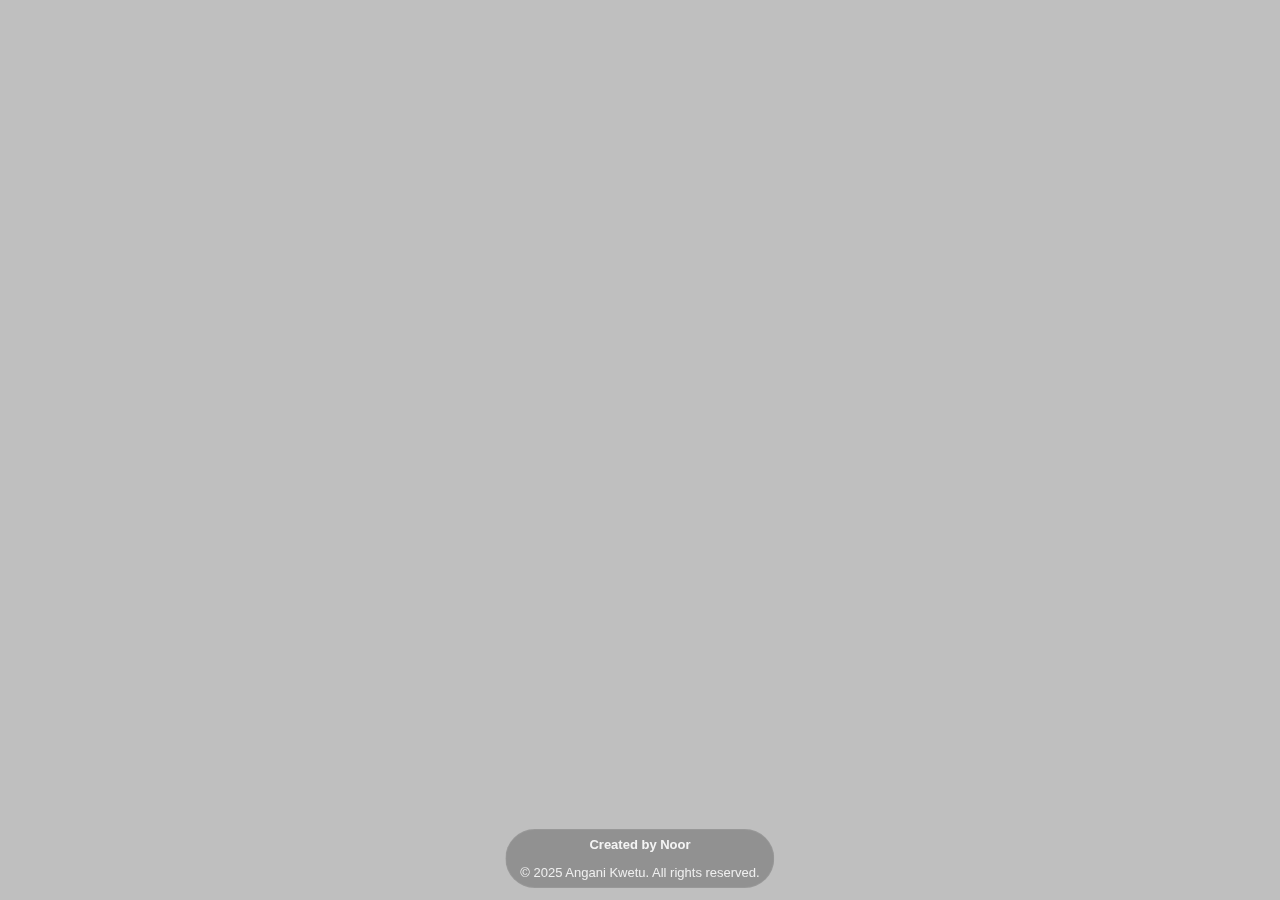
<file: index.html>
<!DOCTYPE html>
<html lang="en">
<head>
    <meta charset="UTF-8">
    <meta name="viewport" content="width=device-width, initial-scale=1.0">
    <title>Angani Kwetu - Welcome</title>
    <link rel="icon" type="image/x-icon" href="favicon.ico">
    <!-- Use the local stylesheet (paths moved out of Project/) -->
    <link rel="stylesheet" href="style.css">
    <style>
        .top-bar {
            display: flex;
            justify-content: space-between;
            align-items: center;
            margin-bottom: 18px;
        }
        .brand-text {
            font-weight: 600;
            color: rgba(255,255,255,0.86);
            letter-spacing: 0.3px;
        }
        .cta-buttons {
            display: flex;
            gap: 10px;
        }
        .cta-btn {
            padding: 10px 16px;
            border-radius: 12px;
            text-decoration: none;
            font-weight: 700;
            border: 1px solid rgba(255,255,255,0.08);
            background: rgba(255,255,255,0.05);
            color: #f5f5f5;
            transition: transform 160ms ease, box-shadow 200ms ease, background 200ms ease;
            box-shadow: 0 8px 24px rgba(0,0,0,0.18);
        }
        .cta-btn.primary {
            background: linear-gradient(135deg,#6c7bf3,#5b5fd6);
            border-color: rgba(255,255,255,0.14);
        }
        .cta-btn.secondary { background: rgba(255,255,255,0.08); }
        .cta-btn:hover { transform: translateY(-2px); box-shadow: 0 12px 34px rgba(0,0,0,0.24); }

        .headline {
            text-align: center;
            margin: 12px 0 20px;
            color: #fefefe;
        }
        .headline h1 { font-size: 26px; margin-bottom: 8px; }
        .headline p { color: rgba(255,255,255,0.86); font-size: 15px; }

        .lock-note {
            margin-top: 14px;
            text-align: center;
            color: rgba(255,255,255,0.82);
            font-size: 14px;
            background: rgba(255,255,255,0.05);
            padding: 12px;
            border-radius: 12px;
            border: 1px solid rgba(255,255,255,0.08);
        }
        .lock-note a { color: #c5cbff; font-weight: 700; text-decoration: none; }
        .lock-note a:hover { text-decoration: underline; }
    </style>
</head>
<body>
    <div class="container">
        <div class="headline">
            <h1>🌤️ Angani Kwetu</h1>
            <p>Weather made simple. Sign in to start searching.</p>
        </div>

        <div class="search-box">
            <input type="text" id="city-input" placeholder="Enter city name..." readonly>
            <button id="search-btn" type="button">Search</button>
        </div>

        <div class="lock-note" id="lock-note">
            Please <a href="signin.html">sign in</a> or <a href="signup.html">create an account</a> to search for a city.
        </div>
    </div>

    <footer class="footer">
        <p>Created by Noor</p><br>
        <p>&copy; 2025 Angani Kwetu. All rights reserved.</p>
    </footer>

    <script>
        // If user clicks search or tries to focus the input, guide them to auth
        const input = document.getElementById('city-input');
        const searchBtn = document.getElementById('search-btn');
        const lockNote = document.getElementById('lock-note');

        function promptSignIn() {
            lockNote.classList.add('pulse');
            setTimeout(() => lockNote.classList.remove('pulse'), 500);
            window.location.href = 'signin.html';
        }

        input.addEventListener('focus', promptSignIn);
        input.addEventListener('click', promptSignIn);
        searchBtn.addEventListener('click', promptSignIn);
    </script>
</body>
</html>
</file>
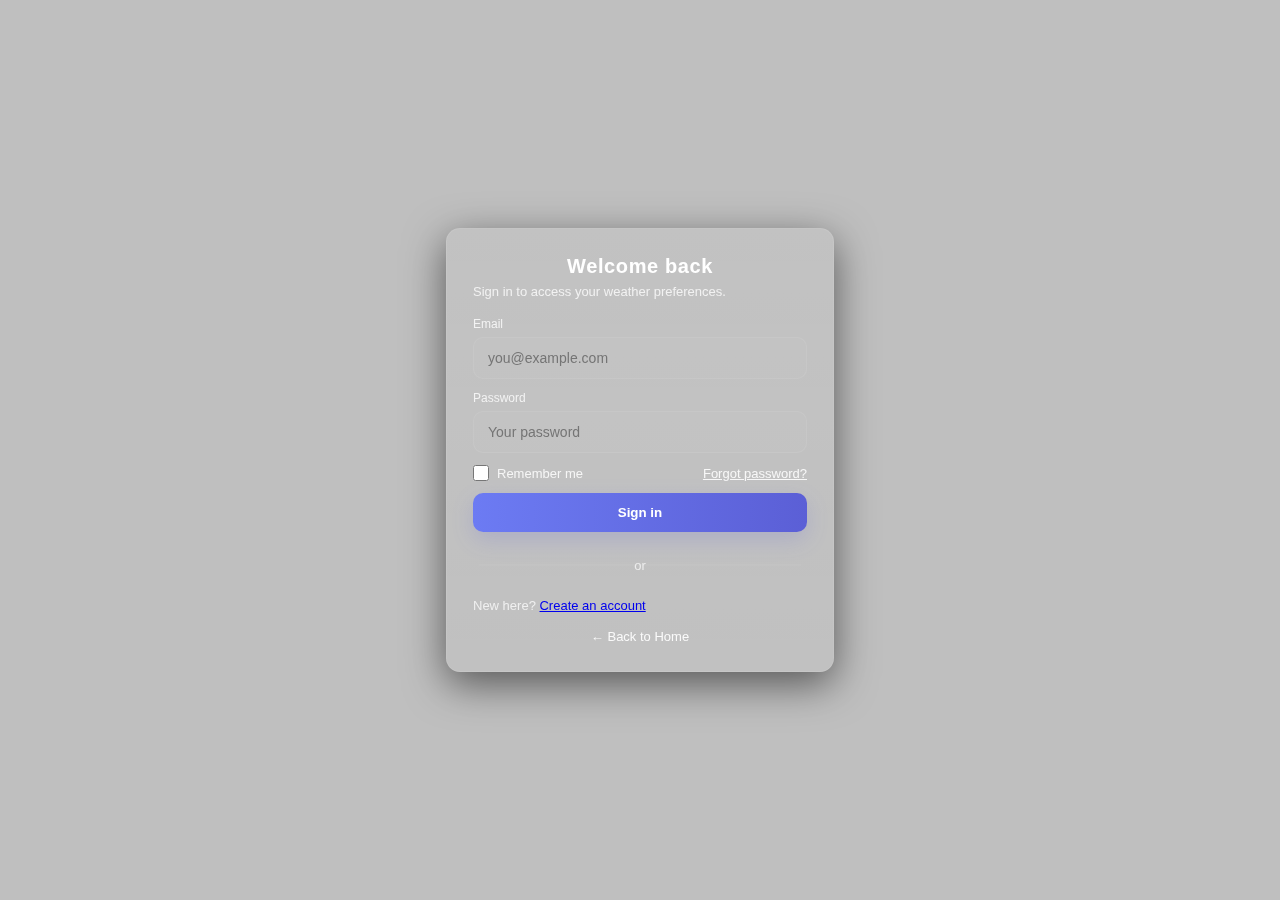
<file: home.html>
<!DOCTYPE html>
<html lang="en">
<head>
    <meta charset="UTF-8">
    <meta name="viewport" content="width=device-width, initial-scale=1.0">
    <title>Angani Kwetu - Home</title>
    <link rel="icon" type="image/x-icon" href="favicon.ico">
    <link rel="stylesheet" href="style.css">
    <style>
        .user-bar {
            display: flex;
            justify-content: space-between;
            align-items: center;
            margin-bottom: 2rem;
        }
        .welcome-msg {
            font-size: 1.2rem;
            font-weight: 600;
            color: #ffffff;
        }
        .logout-btn {
            padding: 0.6rem 1.8rem;
            background: #ff4757;
            color: white;
            border: none;
            border-radius: 6px;
            cursor: pointer;
            font-weight: 600;
            transition: all 0.2s ease;
        }
        .logout-btn:hover {
            background: #ff3838;
            transform: translateY(-1px);
        }
    </style>
</head>
<body>
    <div class="container">
        <div class="user-bar">
            <div class="welcome-msg">
                <span id="welcome-text">Welcome!</span>
            </div>
            <button class="logout-btn" id="logout-btn">Logout</button>
        </div>
        
        <h1>🌤️Angani Kwetu</h1>
        
        <div class="search-box">
            <input type="text" id="city-input" placeholder="Enter city name...">
            <button id="search-btn">Search</button>
        </div>

        <div id="weather-display" class="weather-display hidden">
            <h2 id="city-name"></h2>
            <div class="temperature" id="temperature"></div>
            <div class="description" id="description"></div>
            <div id="condition-anim" class="condition-anim" aria-hidden="true"></div>
            <div class="details">
                <div class="detail-item">
                    <span>Humidity</span>
                    <span id="humidity"></span>
                </div>
                <div class="detail-item">
                    <span>Wind Speed</span>
                    <span id="wind-speed"></span>
                </div>
            </div>
        </div>

        <div id="error-message" class="error hidden"></div>
    </div>
    <footer class="footer">
        <p>Created by Noor</p><br>
        <p>&copy; 2025 Angani Kwetu. All rights reserved.</p>
    </footer>
    <script src="script.js"></script>
    <script src="auth.js"></script>
</body>
</html>
</file>
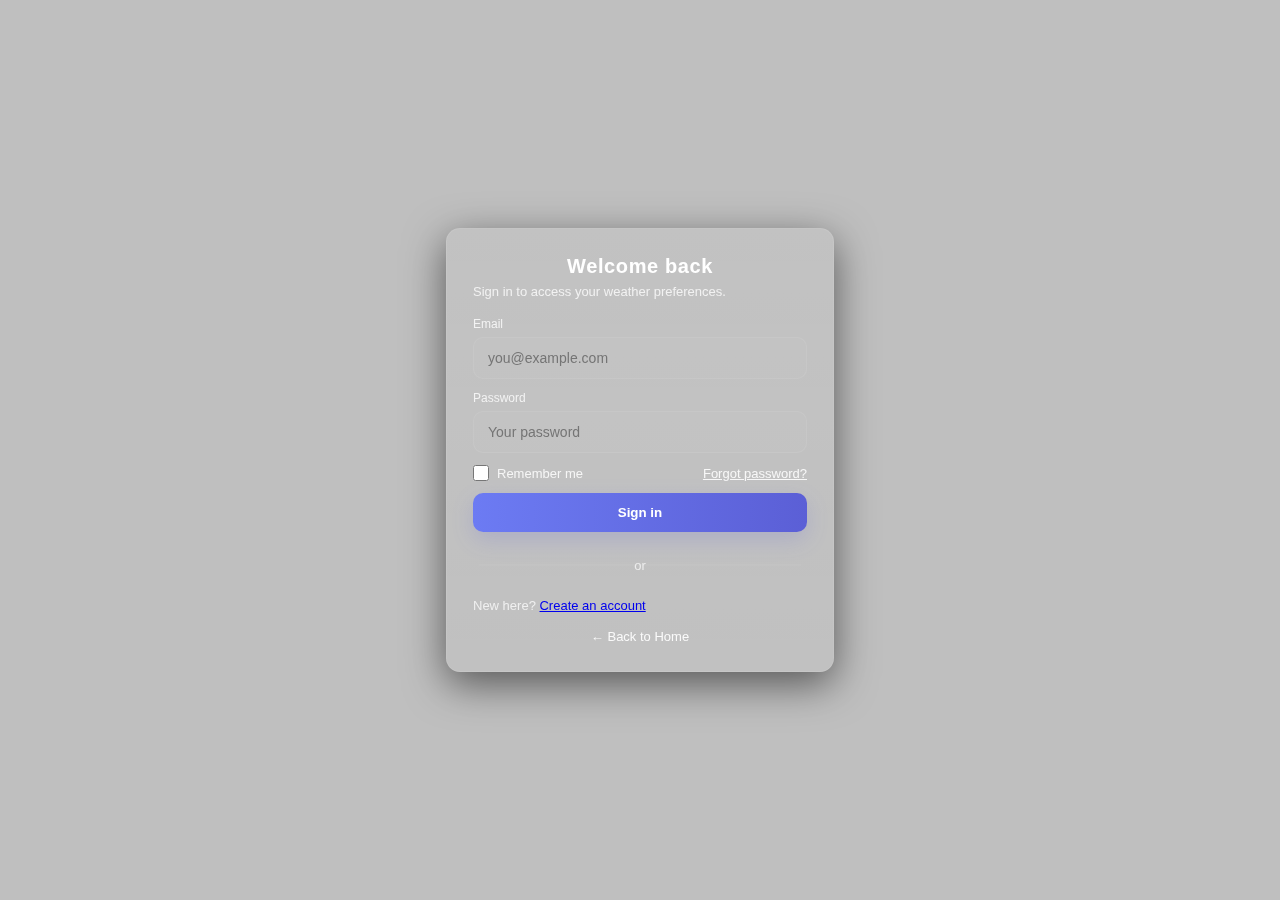
<file: signin.html>
<!DOCTYPE html>
<html lang="en">
<head>
    <meta charset="utf-8">
    <meta name="viewport" content="width=device-width,initial-scale=1">
    <title>Sign In — Angani Kwetu</title>
    <link rel="stylesheet" href="style.css">
    <link rel="stylesheet" href="auth.css">
    <link rel="icon" type="image/x-icon" href="favicon.ico">
</head>
<body>
    <main class="auth-page">
        <section class="auth-card">
            <header class="auth-header">
                <h1>Welcome back</h1>
                <p class="muted">Sign in to access your weather preferences.</p>
            </header>

            <form id="signin-form" class="auth-form" action="/signin" method="POST" novalidate>
                <label class="field">
                    <span class="label-text">Email</span>
                    <input type="email" name="email" placeholder="you@example.com" autocomplete="email">
                </label>

                <label class="field">
                    <span class="label-text">Password</span>
                    <input type="password" name="password" placeholder="Your password" autocomplete="current-password">
                </label>

                <div class="row between">
                    <label class="remember"><input type="checkbox"> Remember me</label>
                    <a class="small" href="#">Forgot password?</a>
                </div>

                <button type="submit" class="btn primary">Sign in</button>

                <div class="hr"><span>or</span></div>

                <p class="small muted">New here? <a href="signup.html">Create an account</a></p>
                
            </form>

            <footer class="auth-foot">
                <a href="landing.html">← Back to Home</a>
            </footer>
        </section>
    </main>
    <script src="auth.js"></script>
    <script>
        // Ensure auth.js targets the Flask backend when opened from file:// or other origins
        if (!window.ANGANI_API_BASE) {
            window.ANGANI_API_BASE = 'http://127.0.0.1:5000';
        }
    </script>
</body>
</html>
</file>
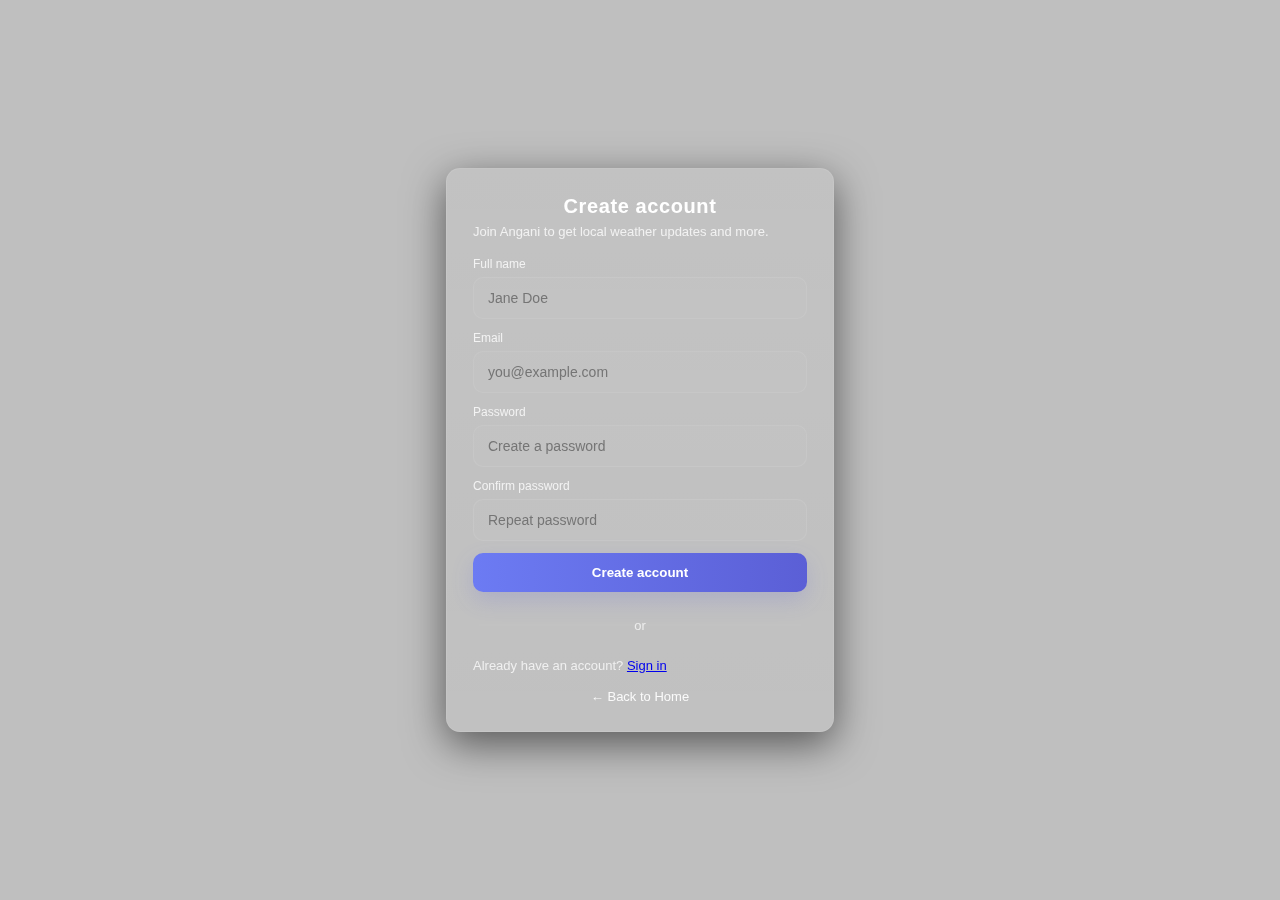
<file: signup.html>
<!DOCTYPE html>
<html lang="en">
<head>
    <meta charset="utf-8">
    <meta name="viewport" content="width=device-width,initial-scale=1">
    <title>Sign Up — Angani Kwetu</title>
    <link rel="stylesheet" href="style.css">
    <link rel="stylesheet" href="auth.css">
    <link rel="icon" type="image/x-icon" href="favicon.ico">
</head>
<body>
    <main class="auth-page">
        <section class="auth-card">
            <header class="auth-header">
                <h1>Create account</h1>
                <p class="muted">Join Angani to get local weather updates and more.</p>
            </header>

            <form id="signup-form" class="auth-form" action="/signup" method="POST" novalidate>
                <label class="field">
                    <span class="label-text">Full name</span>
                    <input type="text" name="name" placeholder="Jane Doe" autocomplete="name">
                </label>

                <label class="field">
                    <span class="label-text">Email</span>
                    <input type="email" name="email" placeholder="you@example.com" autocomplete="email">
                </label>

                <label class="field">
                    <span class="label-text">Password</span>
                    <input type="password" name="password" placeholder="Create a password" autocomplete="new-password">
                </label>

                <label class="field">
                    <span class="label-text">Confirm password</span>
                    <input type="password" name="confirm" placeholder="Repeat password" autocomplete="new-password">
                </label>

                <button type="submit" class="btn primary">Create account</button>

                <div class="hr"><span>or</span></div>

                <p class="small muted">Already have an account? <a href="signin.html">Sign in</a></p>
            </form>

            <footer class="auth-foot">
                <a href="landing.html">← Back to Home</a>
            </footer>
        </section>
    </main>
    <script src="auth.js"></script>
</body>
</html>
</file>
<file: style.css>
* {
    margin: 0;
    padding: 0;
    box-sizing: border-box;
}

/* Keep the weather background image (maintained per request) */
body {
    font-family: 'Inter', 'Segoe UI', Roboto, Arial, sans-serif;
    background: linear-gradient(rgba(0,0,0,0.25), rgba(0,0,0,0.25)), url('https://images.pexels.com/photos/209831/pexels-photo-209831.jpeg?w=1600') center/cover no-repeat fixed;
    min-height: 100vh;
    display: flex;
    flex-direction: column;
    justify-content: center;
    align-items: center;
    color: #fafafa;
    -webkit-font-smoothing: antialiased;
}

/* Glass morph container */
.container {
    width: min(600px, 92%);
    background: rgba(255,255,255,0.08);
    border-radius: 16px;
    padding: 28px;
    box-shadow: 0 8px 30px rgba(2,6,23,0.6);
    border: 1px solid rgba(255,255,255,0.12);
    backdrop-filter: blur(10px) saturate(120%);
    -webkit-backdrop-filter: blur(10px) saturate(120%);
    transition: transform 250ms ease, box-shadow 250ms ease;
}

.container:hover {
    transform: translateY(-6px);
    box-shadow: 0 16px 60px rgba(2,6,23,0.65);
}

h1 {
    text-align: center;
    color: #fff;
    margin-bottom: 22px;
    font-size: 24px;
    letter-spacing: 0.6px;
}

.search-box {
    display: flex;
    gap: 12px;
    margin-bottom: 22px;
}

#city-input {
    flex: 1;
    padding: 14px 16px;
    border-radius: 12px;
    border: 1px solid rgba(255,255,255,0.14);
    background: rgba(255,255,255,0.04);
    color: #fff;
    font-size: 15px;
    outline: none;
    transition: box-shadow 180ms ease, border-color 180ms ease;
}

#city-input:focus {
    box-shadow: 0 4px 18px rgba(102,126,234,0.18);
    border-color: rgba(102,126,234,0.6);
}

#search-btn {
    padding: 12px 22px;
    background: linear-gradient(135deg,#6c7bf3,#5b5fd6);
    color: white;
    border: none;
    border-radius: 12px;
    cursor: pointer;
    font-size: 15px;
    box-shadow: 0 6px 18px rgba(91,95,214,0.28);
    transition: transform 140ms ease, box-shadow 140ms ease, opacity 140ms ease;
}

#search-btn:hover { 
    transform: translateY(-2px); 
    opacity: 0.98; 
}

.weather-display {
    text-align: center;
    margin-top: 6px;
}

.temperature {
    font-size: 56px;
    font-weight: 700;
    color: #ffd966;
    margin: 16px 0;
    text-shadow: 0 3px 18px rgba(0,0,0,0.6);
}

.description {
    font-size: 20px;
    color: #e6e6e6;
    margin-bottom: 18px;
    text-transform: capitalize;
}

.details {
    display: flex;
    justify-content: space-around;
    gap: 12px;
    background: rgba(255,255,255,0.03);
    padding: 14px;
    border-radius: 12px;
}

.detail-item {
    display: flex;
    flex-direction: column;
    gap: 6px;
    min-width: 90px;
}

.detail-item span:first-child {
    color: rgba(255,255,255,0.7);
    font-size: 13px;
}

.detail-item span:last-child {
    color: #fff;
    font-size: 18px;
    font-weight: 600;
}

.hidden { 
    display: none; 
}

.error {
    background: rgba(255,68,68,0.12);
    color: #ffdede;
    padding: 12px;
    border-radius: 10px;
    text-align: center;
    margin-top: 16px;
    border: 1px solid rgba(255,68,68,0.18);
}

.footer {
    position: fixed;
    bottom: 12px;
    left: 50%;
    transform: translateX(-50%);
    text-align: center;
    color: rgba(255,255,255,0.85);
    font-size: 13px;
    padding: 8px 14px;
    background: rgba(0,0,0,0.24);
    border-radius: 999px;
    border: 1px solid rgba(255,255,255,0.06);
    backdrop-filter: blur(6px);
}

.footer p { 
    margin: 0; 
    line-height: 1; 
}

.footer p:first-child { 
    font-weight: 600; 
    color: rgba(255,255,255,0.9); 
}

/* Auth links on main page */
.auth-links {
    display: flex;
    gap: 10px;
    justify-content: flex-end;
    margin-bottom: 10px;
}

.auth-link {
    display: inline-block;
    padding: 8px 12px;
    border-radius: 10px;
    text-decoration: none;
    color: rgba(255,255,255,0.92);
    font-weight: 600;
    font-size: 13px;
    background: rgba(255,255,255,0.03);
    border: 1px solid rgba(255,255,255,0.04);
    transition: background 220ms cubic-bezier(.2,.9,.2,1),
                transform 160ms ease,
                box-shadow 200ms ease,
                color 160ms ease,
                border-color 160ms ease;
}

/* Hover/focus: smoothly morph from glass to highlighted gradient */
.auth-link:hover,
.auth-link:focus,
.auth-link:focus-visible {
    transform: translateY(-3px);
    background: linear-gradient(90deg,#6c7bf3,#5b5fd6);
    color: #fff;
    box-shadow: 0 10px 30px rgba(91,95,214,0.22);
    border-color: rgba(255,255,255,0.06);
    outline: none;
}

.auth-link:active { 
    transform: translateY(-1px); 
}

/* Pulse helper used on landing lock note */
.pulse { 
    animation: quickPulse .5s ease; 
}

@keyframes quickPulse { 
    50% { transform: scale(1.02); } 
}

/* ====== Condition animation container ====== */
.condition-anim {
    position: relative;
    height: 120px;
    margin: 8px 0 20px;
    display: flex;
    align-items: center;
    justify-content: center;
}

/* ====== Sun Animation ====== */
.anim-sun {
    position: relative;
    width: 80px; 
    height: 80px;
}

.anim-sun .core {
    width: 60px; 
    height: 60px; 
    border-radius: 50%;
    background: radial-gradient(circle at 30% 30%, #fff7a4, #ffd54f 60%, #ffca28 100%);
    box-shadow: 0 0 30px rgba(255, 213, 79, 0.8), 0 0 60px rgba(255, 213, 79, 0.4);
    position: absolute; 
    top: 50%; 
    left: 50%; 
    transform: translate(-50%, -50%);
}

.anim-sun .rays {
    position: absolute; 
    inset: 0;
    border-radius: 50%;
    box-shadow:
      0 -44px 0 -32px #ffd54f,
      0 44px 0 -32px #ffd54f,
      44px 0 0 -32px #ffd54f,
      -44px 0 0 -32px #ffd54f,
      31px -31px 0 -32px #ffd54f,
      -31px -31px 0 -32px #ffd54f,
      31px 31px 0 -32px #ffd54f,
      -31px 31px 0 -32px #ffd54f;
    animation: spin 8s linear infinite;
}

@keyframes spin { 
    from { transform: rotate(0deg); } 
    to { transform: rotate(360deg); } 
}

/* ====== Clouds Animation ====== */
.anim-clouds {
    position: relative; 
    width: 160px; 
    height: 70px;
}

.cloud {
    position: absolute; 
    left: 0; 
    right: 0; 
    margin: auto; 
    bottom: 10px;
    width: 140px; 
    height: 40px; 
    background: rgba(255,255,255,0.9);
    border-radius: 40px; 
    filter: drop-shadow(0 10px 18px rgba(0,0,0,0.2));
    animation: drift 8s ease-in-out infinite;
}

.cloud:before, 
.cloud:after {
    content: ""; 
    position: absolute; 
    background: rgba(255,255,255,0.95);
    width: 60px; 
    height: 60px; 
    border-radius: 50%; 
    top: -28px;
}

.cloud:before { 
    left: 20px; 
}

.cloud:after { 
    left: 70px; 
    width: 70px; 
    height: 70px; 
    top: -34px; 
}

@keyframes drift { 
    0%, 100% { transform: translateX(-8px); } 
    50% { transform: translateX(8px); } 
}

/* ====== Rain Animation ====== */
.anim-rain { 
    position: relative; 
    width: 160px; 
    height: 100px; 
}

.drop {
    position: absolute; 
    top: -10px; 
    width: 2px; 
    height: 14px; 
    border-radius: 1px;
    background: linear-gradient(#9ecbff, #5aa3ff);
    opacity: 0.85; 
    animation: fall 1s linear infinite;
}

@keyframes fall { 
    to { 
        transform: translateY(110px); 
        opacity: 0.2; 
    } 
}

/* ====== Snow Animation ====== */
.condition-anim {
    position: relative;
    min-height: 200px;
    display: flex;
    align-items: center;
    justify-content: center;
}

.anim-snow { 
    position: relative; 
    width: 220px; 
    height: 180px;
    margin: 20px auto 0;
}

.flake {
    position: absolute; 
    top: 0; 
    border-radius: 50%;
    background: radial-gradient(circle at 30% 30%, rgba(255,255,255,1), rgba(255,255,255,0.9));
    box-shadow: 
        0 0 6px rgba(255,255,255,1),
        0 0 12px rgba(200,220,255,0.8),
        0 0 20px rgba(150,180,255,0.5);
}

@keyframes snowFall { 
    0% { 
        transform: translateY(0);
        opacity: 1; 
    }
    100% { 
        transform: translateY(200px); 
        opacity: 0.3; 
    } 
}

@keyframes snowSway {
    0% { transform: translateX(0); }
    25% { transform: translateX(12px); }
    50% { transform: translateX(0); }
    75% { transform: translateX(-12px); }
    100% { transform: translateX(0); }
}

/* Small tasteful entrance */
.container { 
    opacity: 0; 
    transform: translateY(8px); 
    animation: appear 360ms ease forwards 60ms; 
}

@keyframes appear { 
    to { 
        opacity: 1; 
        transform: translateY(0); 
    } 
}

/* Responsive tweaks */
@media (max-width: 480px) {
    .temperature { 
        font-size: 42px; 
    }
    .container { 
        padding: 20px; 
    }
    #search-btn { 
        padding: 10px 14px; 
    }
    .anim-snow {
        width: 160px;
        height: 140px;
    }
}
</file>
<file: auth.css>
/* Styles for Sign In / Sign Up pages (glassmorphism) */
.auth-page {
    min-height: 100vh;
    display: flex;
    align-items: center;
    justify-content: center;
    padding: 48px 20px;
}

.auth-card {
    width: 420px;
    max-width: calc(100% - 32px);
    background: linear-gradient(180deg, rgba(255,255,255,0.06), rgba(255,255,255,0.03));
    border-radius: 14px;
    padding: 26px;
    border: 1px solid rgba(255,255,255,0.08);
    backdrop-filter: blur(10px) saturate(120%);
    -webkit-backdrop-filter: blur(10px) saturate(120%);
    box-shadow: 0 12px 40px rgba(0,0,0,0.55);
}

.auth-header h1 { margin: 0 0 6px; font-size: 20px; color: #fff; }
.auth-header .muted { margin: 0 0 18px; color: rgba(255,255,255,0.78); font-size: 13px; }

.auth-form { display: grid; gap: 12px; }
.field { display: block; }
.label-text { display:block; font-size:12px; color: rgba(255,255,255,0.8); margin-bottom:6px; }
.field input { width: 100%; padding: 12px 14px; border-radius: 10px; border: 1px solid rgba(255,255,255,0.08); background: rgba(255,255,255,0.02); color: #fff; font-size:14px; }
.field input:focus { outline: none; box-shadow: 0 6px 18px rgba(102,126,234,0.12); border-color: rgba(102,126,234,0.54); }

.btn { 
    width: 100%; 
    padding: 12px 14px; 
    border-radius: 10px; 
    border: none; 
    cursor: pointer; 
    font-weight: 600;
    transition: transform 160ms ease, box-shadow 200ms ease, opacity 140ms ease;
}

.btn.primary { 
    background: linear-gradient(90deg,#6c7bf3,#5b5fd6); 
    color: #fff; 
    box-shadow: 0 8px 22px rgba(91,95,214,0.2);
}

.btn.primary:hover {
    transform: translateY(-4px);
    box-shadow: 0 16px 40px rgba(91,95,214,0.35);
}

/* Keyboard focus only (focus-visible): ring + subtle lift without keeping the mouse-hover look permanently */
.btn.primary:focus-visible {
    transform: translateY(-4px);
    box-shadow: 0 0 0 6px rgba(108,123,243,0.12), 0 12px 36px rgba(91,95,214,0.28);
    outline: none;
}

.btn.primary:active {
    transform: translateY(-2px);
    box-shadow: 0 10px 28px rgba(91,95,214,0.28);
}
.btn.secondary { background: rgba(255,255,255,0.04); color: #fff; border: 1px solid rgba(255,255,255,0.06); }

.hr { text-align: center; margin: 12px 0; position: relative; }
.hr span { background: transparent; padding: 0 12px; color: rgba(255,255,255,0.7); font-size:13px; }
.hr:before { content: ''; position: absolute; left:6px; right:6px; top:50%; border-top:1px solid rgba(255,255,255,0.06); transform: translateY(-50%); }

.small { font-size: 13px; color: rgba(255,255,255,0.88); }
.muted { color: rgba(255,255,255,0.75); }

.row.between { display:flex; justify-content:space-between; align-items:center; gap:8px; }
.remember { display:flex; align-items:center; gap:8px; color: rgba(255,255,255,0.85); font-size:13px; }
.remember input { width:16px; height:16px; }

.auth-foot { margin-top: 14px; text-align: center; }
.auth-foot a { color: rgba(255,255,255,0.92); font-size:13px; text-decoration:none; }

@media (max-width: 480px) {
    .auth-card { padding: 18px; }
}


.button {
    display: flex;
    gap: 10px;
    justify-content: flex-end;
    margin-bottom: 10px;
}
.button {
    display: inline-block;
    padding: 8px 12px;
    border-radius: 10px;
    text-decoration: none;
    color: rgba(255,255,255,0.92);
    font-weight: 600;
    font-size: 13px;
    background: rgba(255,255,255,0.03);
    border: 1px solid rgba(255,255,255,0.04);
    transition: background 220ms cubic-bezier(.2,.9,.2,1),
                transform 160ms ease,
                box-shadow 200ms ease,
                color 160ms ease,
                border-color 160ms ease;
}

/* Hover/focus: smoothly morph from glass to highlighted gradient */
.button:hover,
.button:focus,
.button:focus-visible {
    transform: translateY(-3px);
    background: linear-gradient(90deg,#6c7bf3,#5b5fd6);
    color: #fff;
    box-shadow: 0 10px 30px rgba(91,95,214,0.22);
    border-color: rgba(255,255,255,0.06);
    outline: none;
}

.button { transform: translateY(-1px); }

/* Custom in-page notification */
.custom-notification {
    position: fixed;
    top: 20px;
    left: 50%;
    transform: translateX(-50%) translateY(-100px);
    background: rgba(255, 255, 255, 0.95);
    border-radius: 12px;
    padding: 16px 24px;
    box-shadow: 0 12px 40px rgba(0, 0, 0, 0.3);
    z-index: 9999;
    opacity: 0;
    transition: all 0.3s cubic-bezier(0.34, 1.56, 0.64, 1);
    backdrop-filter: blur(10px);
    border: 1px solid rgba(255, 255, 255, 0.3);
    max-width: 90%;
}

.custom-notification.show {
    transform: translateX(-50%) translateY(0);
    opacity: 1;
}

.notification-content {
    display: flex;
    align-items: center;
    gap: 12px;
    color: #333;
    font-weight: 500;
    font-size: 15px;
}

.notification-icon {
    font-size: 20px;
    font-weight: bold;
}

.custom-notification.success {
    background: linear-gradient(135deg, rgba(76, 175, 80, 0.95), rgba(56, 142, 60, 0.95));
    color: white;
}

.custom-notification.success .notification-content {
    color: white;
}

.custom-notification.error {
    background: linear-gradient(135deg, rgba(244, 67, 54, 0.95), rgba(211, 47, 47, 0.95));
    color: white;
}

.custom-notification.error .notification-content {
    color: white;
}

.custom-notification.info {
    background: linear-gradient(135deg, rgba(33, 150, 243, 0.95), rgba(25, 118, 210, 0.95));
    color: white;
}

.custom-notification.info .notification-content {
    color: white;
}

@media (max-width: 480px) {
    .custom-notification {
        padding: 14px 18px;
        max-width: calc(100% - 40px);
    }
    .notification-content {
        font-size: 14px;
    }
}
</file>
